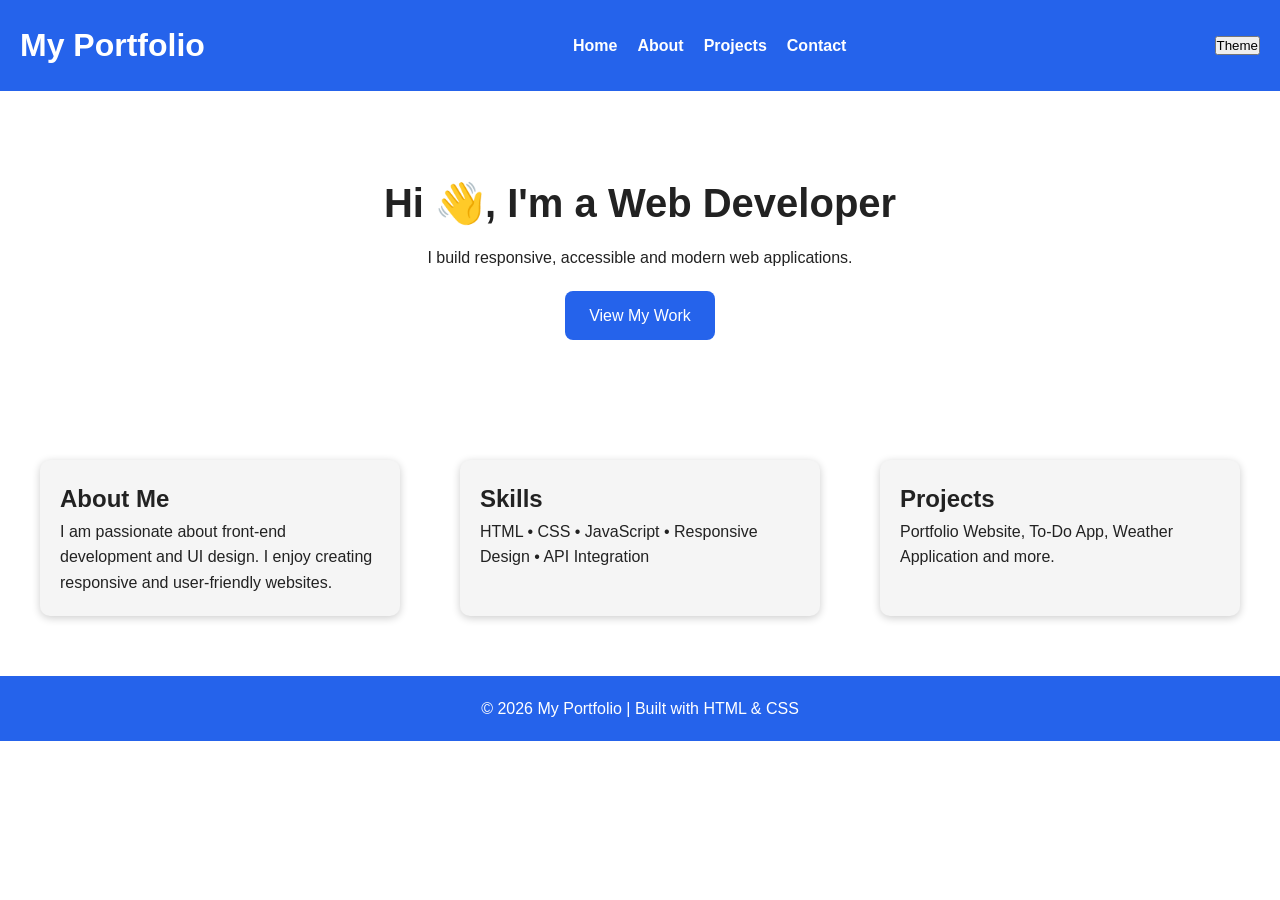
<file: myproject/index.html>
<!DOCTYPE html>
<html lang="en">
<head>
    <meta charset="UTF-8">
    <meta name="viewport" content="width=device-width, initial-scale=1.0">

    <title>My Portfolio</title>
    <meta name="description" content="Professional portfolio of a web developer">

    <link rel="stylesheet" href="style.css">
</head>

<body>

<header>
    <div class="logo">
        <h1>My Portfolio</h1>
    </div>

    <nav>
        <ul>
            <li><a href="index.html">Home</a></li>
            <li><a href="about.html">About</a></li>
            <li><a href="projects.html">Projects</a></li>
            <li><a href="contact.html">Contact</a></li>
        </ul>
    </nav>

    <button onclick="document.body.classList.toggle('dark-mode')">
        Theme
    </button>
</header>

<section class="hero">
    <h2>Hi 👋, I'm a Web Developer</h2>
    <p>I build responsive, accessible and modern web applications.</p>

    <a href="projects.html" class="btn">View My Work</a>
</section>

<div class="grid-container">

    <section class="card">
        <h2>About Me</h2>
        <p>
            I am passionate about front-end development and UI design.
            I enjoy creating responsive and user-friendly websites.
        </p>
    </section>

    <section class="card">
        <h2>Skills</h2>
        <p>
            HTML • CSS • JavaScript • Responsive Design • API Integration
        </p>
    </section>

    <section class="card">
        <h2>Projects</h2>
        <p>
            Portfolio Website, To-Do App, Weather Application and more.
        </p>
    </section>

</div>

<footer>
    <p>© 2026 My Portfolio | Built with HTML & CSS</p>
</footer>

</body>
</html>
</file>
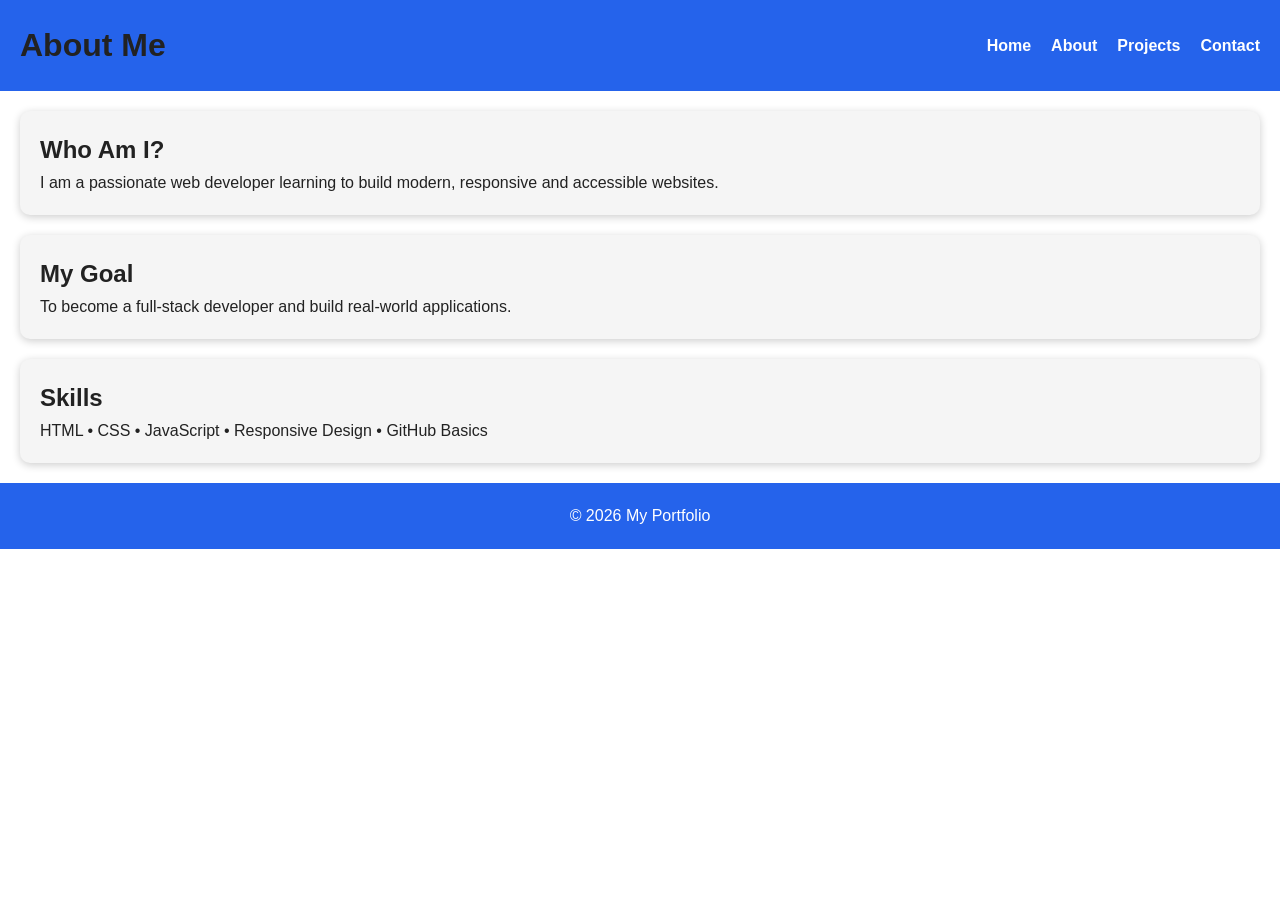
<file: myproject/about.html>
<!DOCTYPE html>
<html lang="en">
<head>
    <meta charset="UTF-8">
    <meta name="viewport" content="width=device-width, initial-scale=1.0">

    <title>About Me</title>

    <link rel="stylesheet" href="style.css">
</head>

<body>

<!-- HEADER -->
<header>
    <h1>About Me</h1>

    <nav>
        <ul>
            <li><a href="index.html">Home</a></li>
            <li><a href="about.html">About</a></li>
            <li><a href="projects.html">Projects</a></li>
            <li><a href="contact.html">Contact</a></li>
        </ul>
    </nav>
</header>

<!-- MAIN CONTENT -->
<section class="card">
    <h2>Who Am I?</h2>
    <p>
        I am a passionate web developer learning to build modern, responsive and accessible websites.
    </p>
</section>

<section class="card">
    <h2>My Goal</h2>
    <p>
        To become a full-stack developer and build real-world applications.
    </p>
</section>

<section class="card">
    <h2>Skills</h2>
    <p>
        HTML • CSS • JavaScript • Responsive Design • GitHub Basics
    </p>
</section>

<!-- FOOTER -->
<footer>
    <p>© 2026 My Portfolio</p>
</footer>

</body>
</html>
</file>
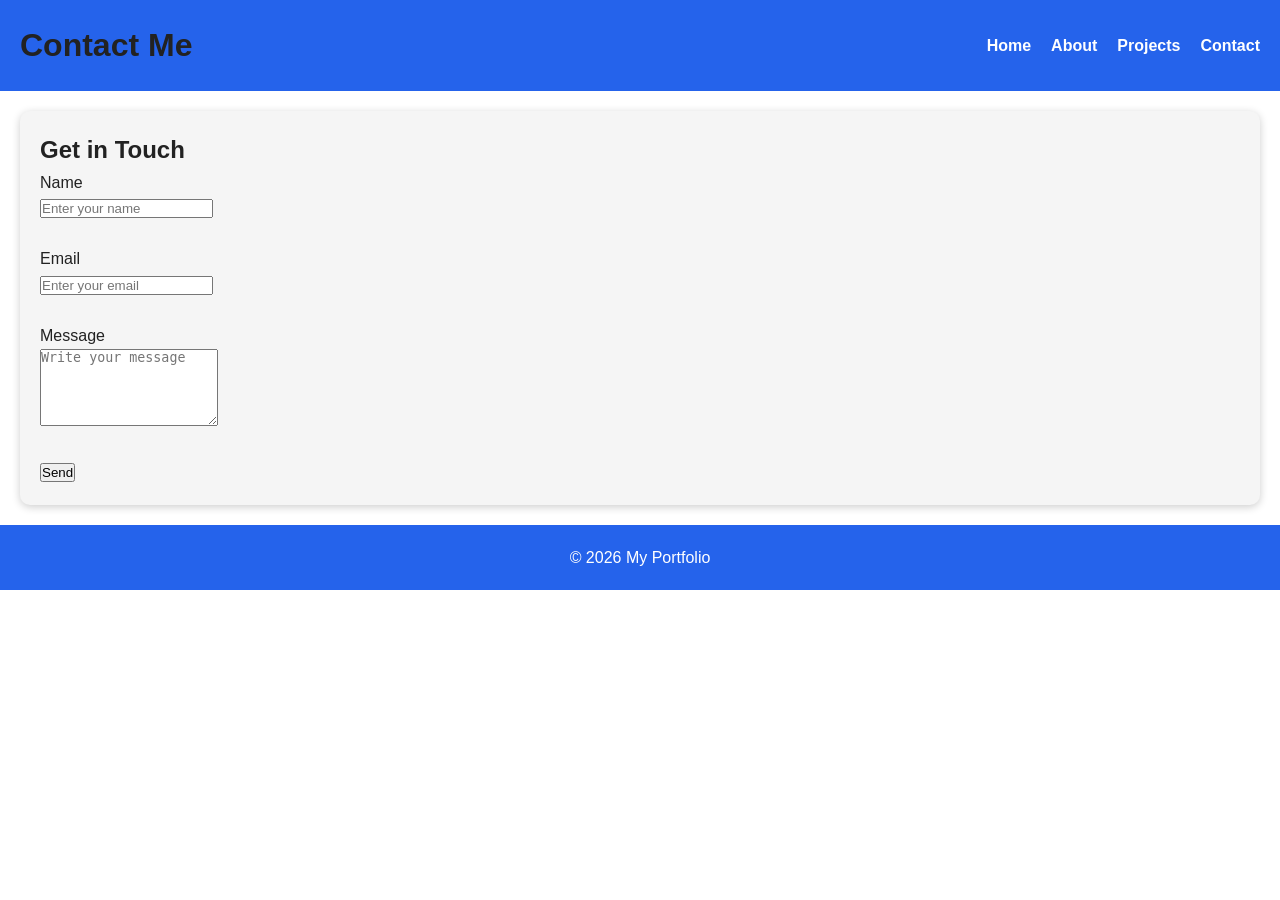
<file: myproject/contact.html>
<!DOCTYPE html>
<html lang="en">
<head>
    <meta charset="UTF-8">
    <meta name="viewport" content="width=device-width, initial-scale=1.0">

    <title>Contact</title>

    <link rel="stylesheet" href="style.css">
</head>

<body>

<header>
    <h1>Contact Me</h1>

    <nav>
        <ul>
            <li><a href="index.html">Home</a></li>
            <li><a href="about.html">About</a></li>
            <li><a href="projects.html">Projects</a></li>
            <li><a href="contact.html">Contact</a></li>
        </ul>
    </nav>
</header>

<section class="card">
    <h2>Get in Touch</h2>

    <form>
        <label>Name</label><br>
        <input type="text" placeholder="Enter your name"><br><br>

        <label>Email</label><br>
        <input type="email" placeholder="Enter your email"><br><br>

        <label>Message</label><br>
        <textarea rows="5" placeholder="Write your message"></textarea><br><br>

        <button type="submit">Send</button>
    </form>
</section>

<footer>
    <p>© 2026 My Portfolio</p>
</footer>

</body>
</html>
</file>
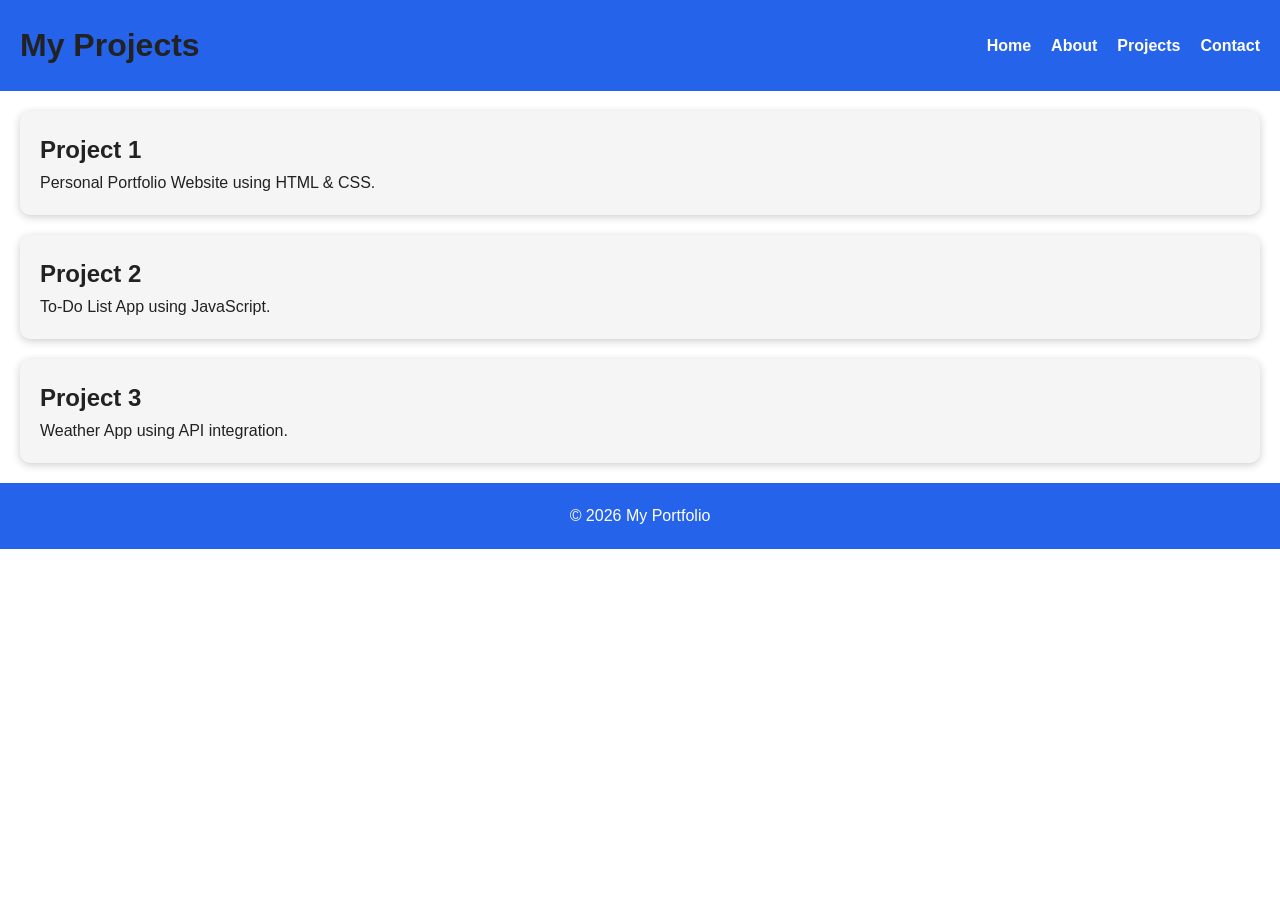
<file: myproject/project.html>
<!DOCTYPE html>
<html lang="en">
<head>
    <meta charset="UTF-8">
    <meta name="viewport" content="width=device-width, initial-scale=1.0">

    <title>Projects</title>

    <link rel="stylesheet" href="style.css">
</head>

<body>

<header>
    <h1>My Projects</h1>

    <nav>
        <ul>
            <li><a href="index.html">Home</a></li>
            <li><a href="about.html">About</a></li>
            <li><a href="project.html">Projects</a></li>
            <li><a href="contact.html">Contact</a></li>
        </ul>
    </nav>
</header>

<section class="card">
    <h2>Project 1</h2>
    <p>Personal Portfolio Website using HTML & CSS.</p>
</section>

<section class="card">
    <h2>Project 2</h2>
    <p>To-Do List App using JavaScript.</p>
</section>

<section class="card">
    <h2>Project 3</h2>
    <p>Weather App using API integration.</p>
</section>

<footer>
    <p>© 2026 My Portfolio</p>
</footer>

</body>
</html>
</file>
<file: myproject/style.css>
:root{
    --bg-color:#ffffff;
    --text-color:#222222;
    --card-bg:#f5f5f5;
    --primary:#2563eb;
}

.dark-mode{
    --bg-color:#0f172a;
    --text-color:#ffffff;
    --card-bg:#1e293b;
    --primary:#38bdf8;
}

*{
    margin:0;
    padding:0;
    box-sizing:border-box;
}

body{
    background:var(--bg-color);
    color:var(--text-color);
    font-family:Arial,sans-serif;
    line-height:1.6;
}

/* HEADER */
header{
    display:flex;
    justify-content:space-between;
    align-items:center;
    padding:20px;
    background:var(--primary);
}

.logo h1{
    color:white;
}

nav ul{
    display:flex;
    list-style:none;
    gap:20px;
}

nav a{
    color:white;
    text-decoration:none;
    font-weight:bold;
}

nav a:hover{
    text-decoration:underline;
}

/* HERO */
.hero{
    text-align:center;
    padding:80px 20px;
}

.hero h2{
    font-size:2.5rem;
    margin-bottom:10px;
}

.hero p{
    margin-bottom:20px;
}

/* BUTTON */
.btn{
    display:inline-block;
    background:var(--primary);
    color:white;
    padding:12px 24px;
    border-radius:8px;
    text-decoration:none;
}

.btn:hover{
    opacity:0.9;
}

/* GRID LAYOUT */
.grid-container{
    display:grid;
    grid-template-columns:repeat(auto-fit,minmax(250px,1fr));
    gap:20px;
    padding:20px;
}

/* CARDS */
.card{
    background:var(--card-bg);
    padding:20px;
    margin:20px;
    border-radius:10px;
    box-shadow:0 2px 8px rgba(0,0,0,0.2);
}

/* FOOTER */
footer{
    text-align:center;
    padding:20px;
    background:var(--primary);
    color:white;
    margin-top:20px;
}

/* MOBILE FIRST */
@media(max-width:768px){

    header{
        flex-direction:column;
        text-align:center;
    }

    nav ul{
        flex-direction:column;
        margin-top:10px;
    }

    .hero h2{
        font-size:1.8rem;
    }
}
</file>
